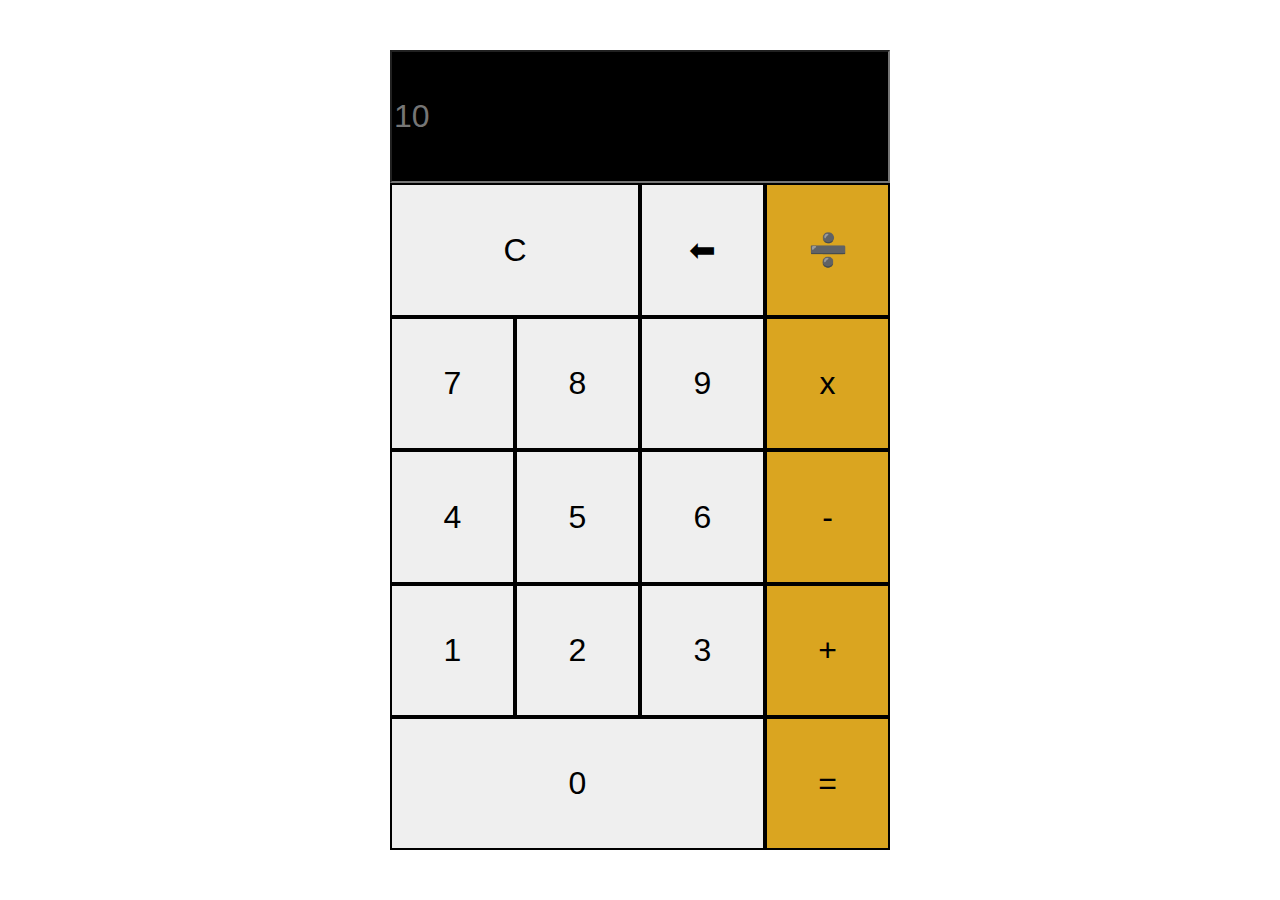
<file: html-css/calculator-html-css-js/index.html>
<!DOCTYPE html>
<html lang="en">

<head>
    <meta charset="UTF-8">
    <meta http-equiv="X-UA-Compatible" content="IE=edge">
    <meta name="viewport" content="width=device-width, initial-scale=1.0">
    <link rel="stylesheet" href="styles.css">
    <title>Document</title>
</head>

<body>
    <main>
        <input type="text" placeholder="10">
        <button>C</button>
        <button>⬅</button>
        <button>➗</button>
        <button>7</button>
        <button>8</button>
        <button>9</button>
        <button>x</button>
        <button>4</button>
        <button>5</button>
        <button>6</button>
        <button>-</button>
        <button>1</button>
        <button>2</button>
        <button>3</button>
        <button>+</button>
        <button>0</button>
        <button>=</button>
    </main>
</body>

</html>
</file>
<file: html-css/calculator-html-css-js/styles.css>
* {
    box-sizing: border-box;
}

body {
    margin: 0;
    min-height: 100vh;
    display: flex;
    justify-content: center;
    align-items: center;
    font-family: Arial, Helvetica, sans-serif;
    font-weight: bold;
    font-size: 2rem;
}

input,
button {
    font-family: inherit;
    font-size: inherit;
}

input {
    background-color: black;
    color: white;
}

button {
    border-style: solid;
    border-color: black;
    cursor: pointer;
}

button:hover {
    background-color: lightgray;
}

main {
    width: 500px;
    height: 800px;
    display: flex;
    flex-wrap: wrap;
}

main input {
    flex-basis: 100%;
}

main button {
    flex-basis: 25%;
}

main button:nth-child(2) {
    flex-basis: 50%;
}

main button:nth-child(17) {
    flex-basis: 75%;
}

main button:nth-child(4),
main button:nth-child(8),
main button:nth-child(12),
main button:nth-child(16),
main button:nth-child(18) {
    background-color: goldenrod;
}

main button:nth-child(4):hover,
main button:nth-child(8):hover,
main button:nth-child(12):hover,
main button:nth-child(16):hover,
main button:nth-child(18):hover {
    background-color: gold;
}
</file>
